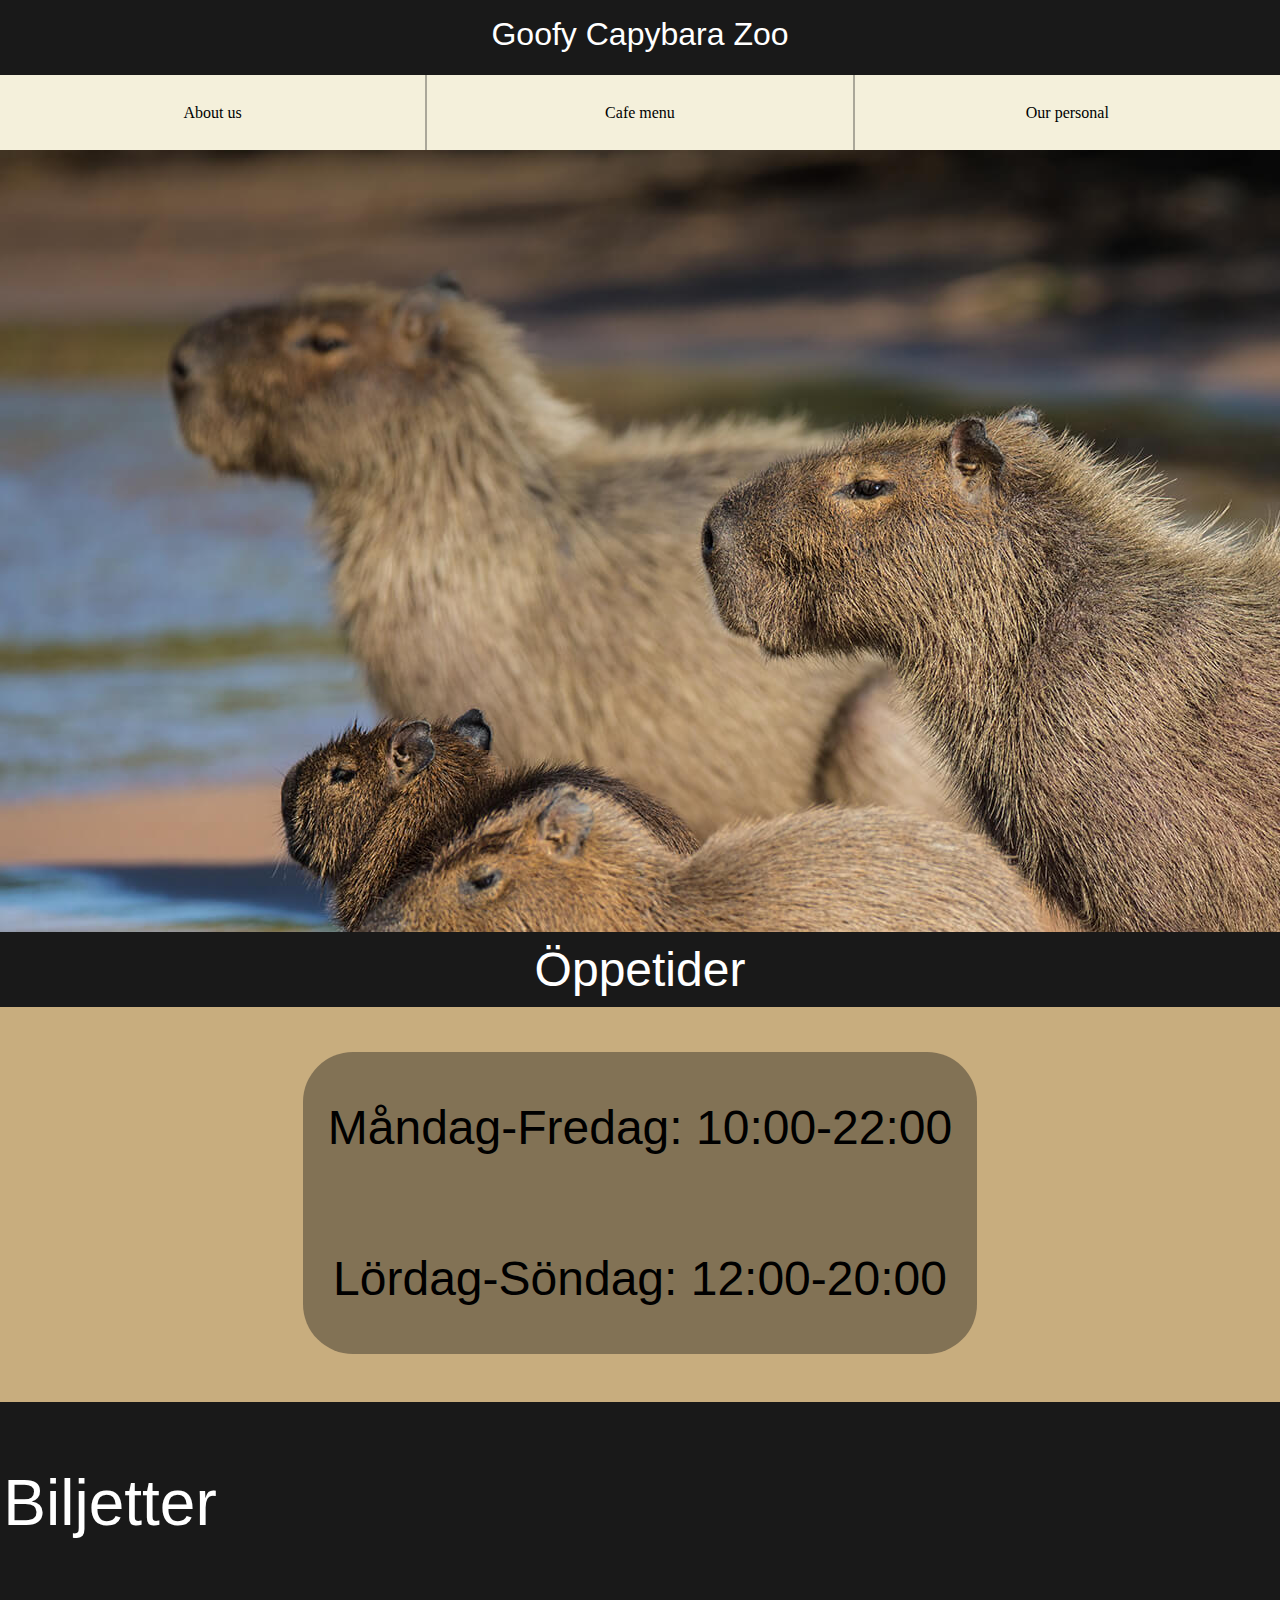
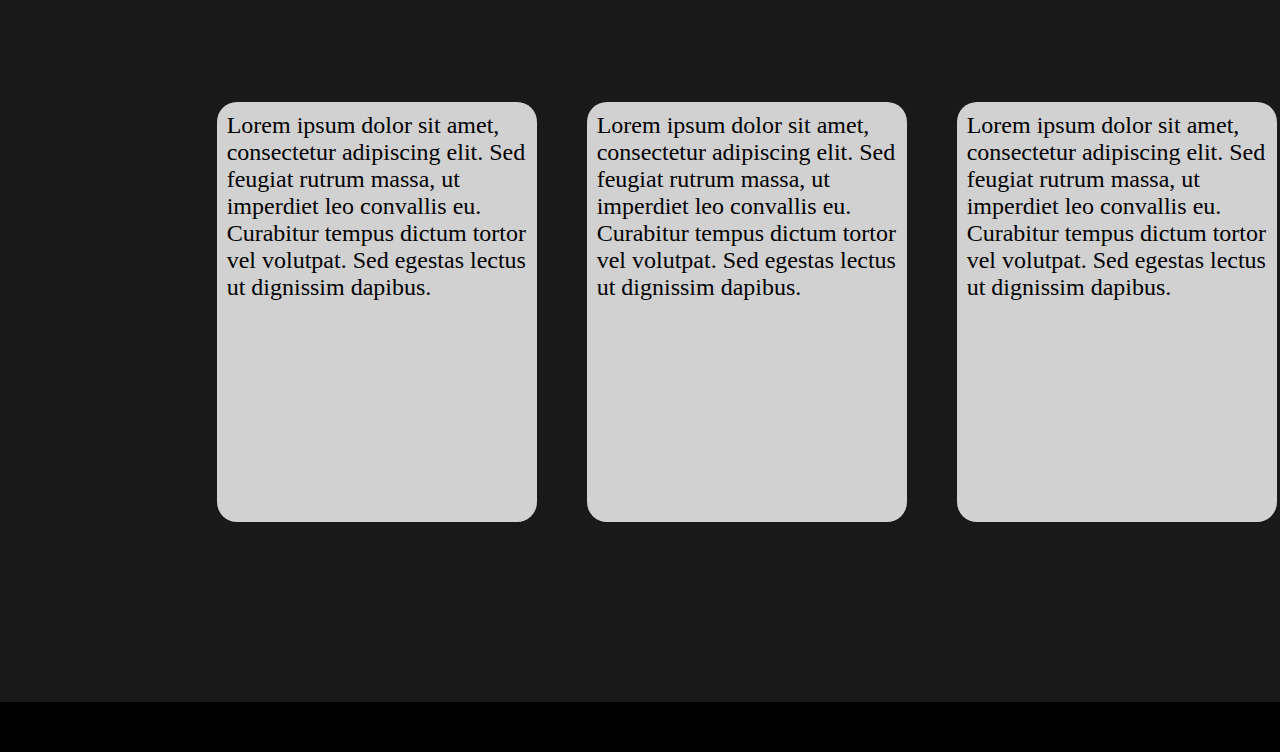
<file: index.html>
<!DOCTYPE html>
<html lang="en">
<head>
    <link rel="stylesheet" href="css/style.css">
    <meta charset="UTF-8">
    <meta http-equiv="X-UA-Compatible" content="IE=edge">
    <meta name="viewport" content="width=device-width, initial-scale=1.0">
    <title>Document</title>
</head>
<body>
    <div id="Wrapper">
        <header>
            <div id="header">
                <div id="logo">Goofy Capybara Zoo</div>
            </div>
        </header>
        <aside id="container">
            <div id="penis">
                <a href="https://www.google.com/search?client=opera-gx&q=offwhite+color+hex&sourceid=opera&ie=UTF-8&oe=UTF-8" id="but1">About us</a>
                <a href="menu.html" id="but2">Cafe menu</a>
                <a href="personal.html" id="but3">Our personal</a>
            </div>
        </aside>
        <div id="mainimg">
            <img src="img/animals/animals_hero_capybara.jpg" alt="">
        </div>
        <div id="times">
            <div id="banner2">
                Öppetider
            </div>
            <div id="boxesopening">
                <article id="openingtimes">
                    <p>Måndag-Fredag: 10:00-22:00</p>
                    <p>Lördag-Söndag: 12:00-20:00</p>
                </article>
            </div>
        </div>
        <div id="entrances">
            <div>
                <p id="entitle">Biljetter</p>
            </div>
            <div id="entrances1">
                <div id="entre1">Lorem ipsum dolor sit amet, consectetur adipiscing elit. Sed feugiat rutrum massa, ut imperdiet leo convallis eu. Curabitur tempus dictum tortor vel volutpat. Sed egestas lectus ut dignissim dapibus.</div>
                <div id="entre2">Lorem ipsum dolor sit amet, consectetur adipiscing elit. Sed feugiat rutrum massa, ut imperdiet leo convallis eu. Curabitur tempus dictum tortor vel volutpat. Sed egestas lectus ut dignissim dapibus.</div>
                <div id="entre3">Lorem ipsum dolor sit amet, consectetur adipiscing elit. Sed feugiat rutrum massa, ut imperdiet leo convallis eu. Curabitur tempus dictum tortor vel volutpat. Sed egestas lectus ut dignissim dapibus.</div>
            </div>
        </div>
        <footer>footer</footer>
    </div>
</body>
</html>
</file>
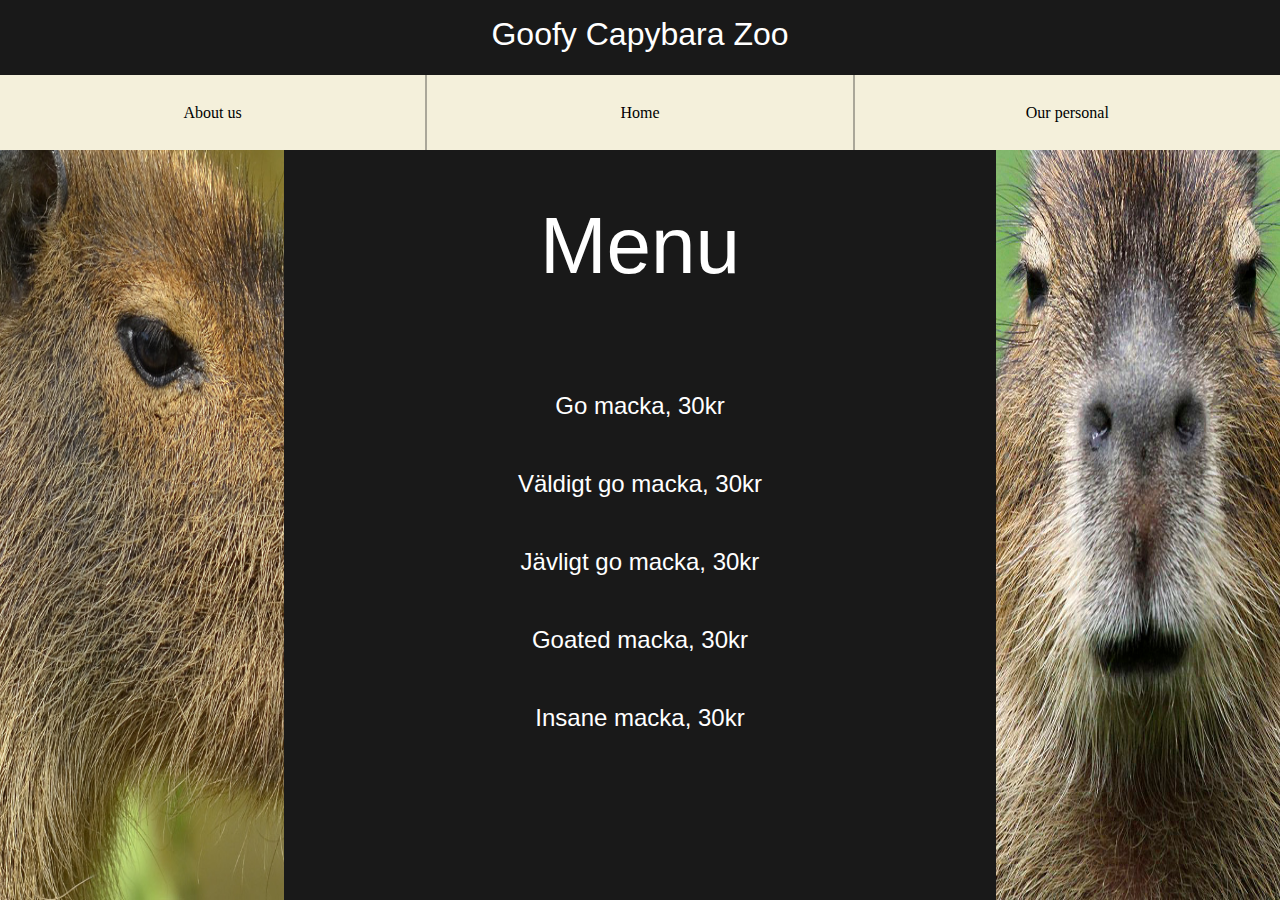
<file: menu.html>
<!DOCTYPE html>
<html lang="en">
<head>
    <meta charset="UTF-8">
    <meta http-equiv="X-UA-Compatible" content="IE=edge">
    <meta name="viewport" content="width=device-width, initial-scale=1.0">
    <title>Document</title>
    <link rel="stylesheet" href="css/style.css">
</head>
<body>
    <div id="header">
        <div id="logo">Goofy Capybara Zoo</div>
    </div>
    <aside id="container">
        <div id="penis">
            <a href="https://www.google.com/search?client=opera-gx&q=offwhite+color+hex&sourceid=opera&ie=UTF-8&oe=UTF-8" id="but1">About us</a>
            <a href="index.html" id="but2">Home</a>
            <a href="personal.html" id="but3">Our personal</a>
        </div>
    </aside>
    <div id="menucontainer">
        <div id="img1menu"><img id="amogus" src="img/animals/1400x846 HYDHYD 2.png" alt=""></div>
        <div id="menumain">
            <div id="menutitle">Menu</div>
            <div id="menuitemss">
                <div class="menuitems">Go macka, 30kr</div>
                <div class="menuitems">Väldigt go macka, 30kr</div>
                <div class="menuitems">Jävligt go macka, 30kr</div>
                <div class="menuitems">Goated macka, 30kr</div>
                <div class="menuitems">Insane macka, 30kr</div>
            </div>
            <!--<div><img id="menuimg1" src="img/food/Zoo-Hero-Eating.jpeg" alt=""></div> -->
        </div>
        <div id="img2menu"><img id="amogus2" src="img/animals/capybara-square-1.jpg.optimal.png" alt=""></div>
    </div>
</body>
</html>
</file>
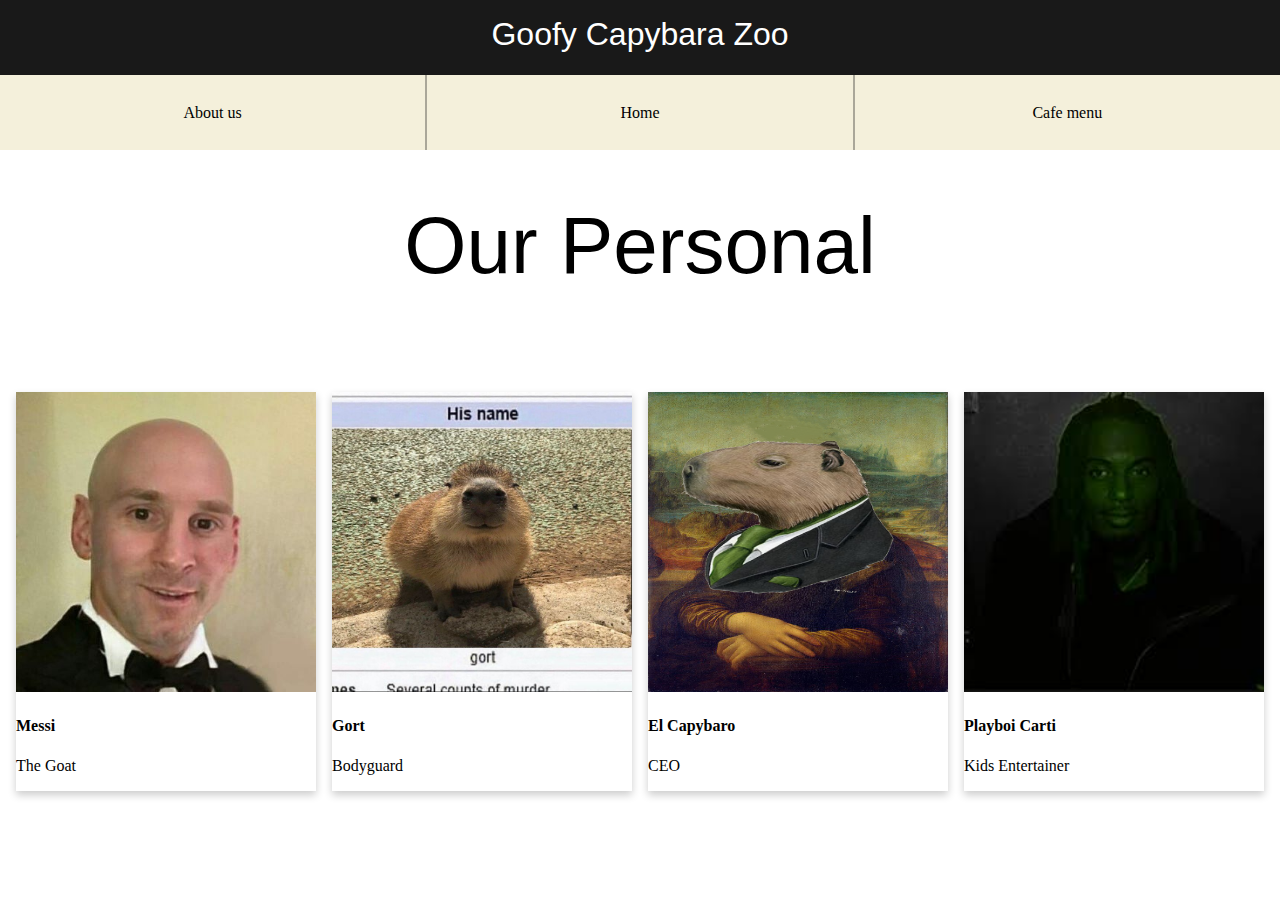
<file: personal.html>
<!DOCTYPE html>
<html lang="en">
<head>
    <meta charset="UTF-8">
    <meta http-equiv="X-UA-Compatible" content="IE=edge">
    <meta name="viewport" content="width=device-width, initial-scale=1.0">
    <title>Document</title>
    <link rel="stylesheet" href="css/style.css">
</head>
<body>
    <div id="header">
        <div id="logo">Goofy Capybara Zoo</div>
    </div>
    <div id="penis">
        <a href="https://www.google.com/search?client=opera-gx&q=offwhite+color+hex&sourceid=opera&ie=UTF-8&oe=UTF-8" id="but1">About us</a>
        <a href="index.html" id="but2">Home</a>
        <a href="menu.html" id="but3">Cafe menu</a>
    </div>
    <div id="ourpersonal">Our Personal</div>
    <div id="bigcardflex">
        <div class="card">
            <img class="cardimg" src="img/animals/download.jpg" alt="Avatar" style="width:300px">
            <div class="cardcontainer">
            <h4><b>Messi</b></h4>
            <p>The Goat</p>
            </div>
        </div>
        <div class="card">
            <img class="cardimg" src="img/animals/goofycapybarabeinggoofy.jpg" alt="Avatar" style="width:300px">
            <div class="cardcontainer">
            <h4><b>Gort</b></h4>
            <p>Bodyguard</p>
            </div>
        </div>
        <div class="card">
            <img class="cardimg" src="img/animals/capybaraboss.png" alt="Avatar" style="width:300px">
            <div class="cardcontainer">
            <h4><b>El Capybaro</b></h4>
            <p>CEO</p>
            </div>
        </div>
        <div class="card">
            <img class="cardimg" src="img/animals/download (1).jpg" alt="Avatar" style="width:300px">
            <div class="cardcontainer">
            <h4><b>Playboi Carti</b></h4>
            <p>Kids Entertainer</p>
            </div>
        </div>
    </div>
</body>
</html>
</file>
<file: css/style.css>
#Wrapper {
    display: grid;
    height: 200vh;
    width: 100%;
    grid-template-columns: 1fr 1fr 1fr;
    grid-template-rows: 75px 75px 782px 470px 900px 50px;
    grid-template-areas:
    'hd hd hd'
    'as as as'
    'im im im'
    'ti ti ti'
    'en en en'
    'ft ft ft'
}
header {
    background-color: white;
    grid-area: hd;
}
#container {
    background-color: brown;
    grid-area: as;
}
#penis {
    display: flex;
    flex-direction: row;
    flex-wrap: wrap-reverse;
    align-items: stretch;
    justify-content: space-around;
    box-sizing: border-box;
    justify-items: stretch;
    overflow: hidden;
    position: fixed;
    top: 0px;
    width: 100%;
    height: 150px;
}
#mainimg {
    grid-area: im;
    background-image: url(../img/animals/animals_hero_capybara.jpg);
}
#times {
    background-color: white;
    grid-area: ti;
}
#entrances {
    background-color: rgba(25, 25, 25, 1);
    grid-area: en;
}
#news1 {
    background-color: cornflowerblue;
    grid-area: n1;
}
#news2 {
    background-color: darkgoldenrod;
    grid-area: n2;
}
footer {
    background-color: black;
    grid-area: ft;
}
body {
    margin: 0px;
    overflow-x: hidden;
}
#but1 {
    display: flex;
    background-color: #F4F0DB;
    
    border: none;
    flex: 1;
    align-items: center;
    justify-content: center;
    border-right: 1px solid rgba(0, 0, 0, 0.3);
    height: 50%;
    text-decoration: none;
    color: black;
}
#but2 {
    display: flex;
    background-color: #F4F0DB;
    
    border: none;
    flex: 1;
    align-items: center;
    justify-content: center;
    border-left: 1px solid rgba(0, 0, 0, 0.3);
    border-right: 1px solid rgba(0, 0, 0, 0.3);
    height: 50%;
    text-decoration: none;
    color: black;
}
#but3 {
    display: flex;
    background-color: #F4F0DB;
    
    border: none;
    flex: 1;
    align-items: center;
    justify-content: center;
    border-left: 1px solid rgba(0, 0, 0, 0.3);
    height: 50%;
    text-decoration: none;
    color: black;
}
#but1:hover {
    display: flex;
    background-color: #ECD9BA;
    
    border: none;
    flex: 1;
    align-items: center;
    justify-content: center;
    border-right: 1px solid rgba(0, 0, 0, 0.3);
}
#but2:hover {
    display: flex;
    background-color: #ECD9BA;
    
    border: none;
    flex: 1;
    align-items: center;
    justify-content: center;
    border-left: 1px solid rgba(0, 0, 0, 0.3);
    border-right: 1px solid rgba(0, 0, 0, 0.3);
}
#but3:hover {
    display: flex;
    background-color: #ECD9BA;
    
    border: none;
    flex: 1;
    align-items: center;
    justify-content: center;
    border-left: 1px solid rgba(0, 0, 0, 0.3);
}
#header {
    background-color: rgba(25, 25, 25, 1);
    display: flex;
    align-items: stretch;
    justify-content: space-around;
    box-sizing: border-box;
    justify-items: stretch;
    position: fixed;
    width: 100%;
    height: 75px;
    top: 0px;
}
#logo {
    color: white;
    font-family: 'Franklin Gothic Medium', 'Arial Narrow', Arial, sans-serif;
    text-align: center;
    justify-content: center;
    padding-top: 16px;
    font-size: 2rem;
}
#banner2 {
    display: flex;
    background-color: rgba(25, 25, 25, 1);
    height: 75px;
    font-size: 3rem;
    align-items: center;
    justify-content: center;
    font-family: 'Franklin Gothic Medium', 'Arial Narrow', Arial, sans-serif;
    color: white;
}
#boxesopening {
    display: flex;
    background-color: #C8AD7E;
    height: 100%;
    justify-content: center;
}
#openingtimes {
    display: flex;
    background-color: rgba(25, 25, 25, 0.4);
    height: fit-content;
    flex-direction: column;
    align-items: center;
    margin-top: 45px;
    font-size: 3rem;
    padding-left: 25px;
    padding-right: 25px;
    border-radius: 50px;
    font-family: 'Franklin Gothic Medium', 'Arial Narrow', Arial, sans-serif;
    margin-bottom: 45px;
}
#entrances {
    display: flex;
    justify-content: center;
}
#entitle {
    font-size: 4rem;
    font-family: 'Franklin Gothic Medium', 'Arial Narrow', Arial, sans-serif;
    color: white;
}
#entre1 {
    color: black;
    font-size: 1.5rem;
    background-color: rgba(255, 255, 255, 0.8);
    height: 400px;
    width: 300px;
    border-radius: 20px;
    padding: 10px;
}
#entre2 {
    color: black;
    font-size: 1.5rem;
    background-color: rgba(255, 255, 255, 0.8);
    height: 400px;
    width: 300px;
    border-radius: 20px;
    padding: 10px;
}
#entre3 {
    color: black;
    font-size: 1.5rem;
    background-color:rgba(255, 255, 255, 0.8);
    height: 400px;
    width: 300px;
    border-radius: 20px;
    padding: 10px;
}
#entrances1 {
    display: grid;
    grid-template-columns: 1fr 1fr 1fr;
    gap: 50px;
    margin-top: 300px;
    justify-content: space-evenly;
}
#menucontainer {
    display: grid;
    grid-template-columns: 2fr 5fr 2fr;
    grid-template-rows: 100vh;
    grid-template-areas:
    'bi1 men bi2'
}
#img1menu {
    grid-area: bi1;
    background-color: red;
}
#img2menu {
    grid-area: bi2;
    background-color: red;
}
#amogus {
    width: 100%;
    height: 100%;
}
#amogus2 {
    width: 100%;
    height: 100%;
}
#menumain {
    font-family: 'Franklin Gothic Medium', 'Arial Narrow', Arial, sans-serif;
    color: white;
    padding-top: 200px;
    background-color: rgba(25, 25, 25, 1);
}
#menutitle {
    font-size: 5rem;
    text-align: center;
    padding-bottom: 50px;
}
.menuitems{
    font-size: 1.5rem;
    padding-top: 50px;
    text-align: center;
}
#menuimg1{
    height: 350px;
    margin-bottom: 0px;
}
#menuitemss{
    margin-bottom: 50px;
}
#bigcardflex {
    display: flex;
    align-items: flex-start;
    flex-wrap: wrap;
    justify-content: space-evenly;
    margin-top: 100px;
    flex-direction: row;
}
.card {
    box-shadow: 0 4px 8px 0 rgba(0,0,0,0.2);
    transition: 0.3s;
}
.card:hover {
    box-shadow: 0 8px 16px 0 rgba(0,0,0,0.2);
}
.container {
    padding: 2px 16px;
}
.cardimg{
    height: 300px;
}
#ourpersonal {
    margin-top: 200px;
    text-align: center;
    font-family: 'Franklin Gothic Medium', 'Arial Narrow', Arial, sans-serif;
    font-size: 5rem;
}
</file>
